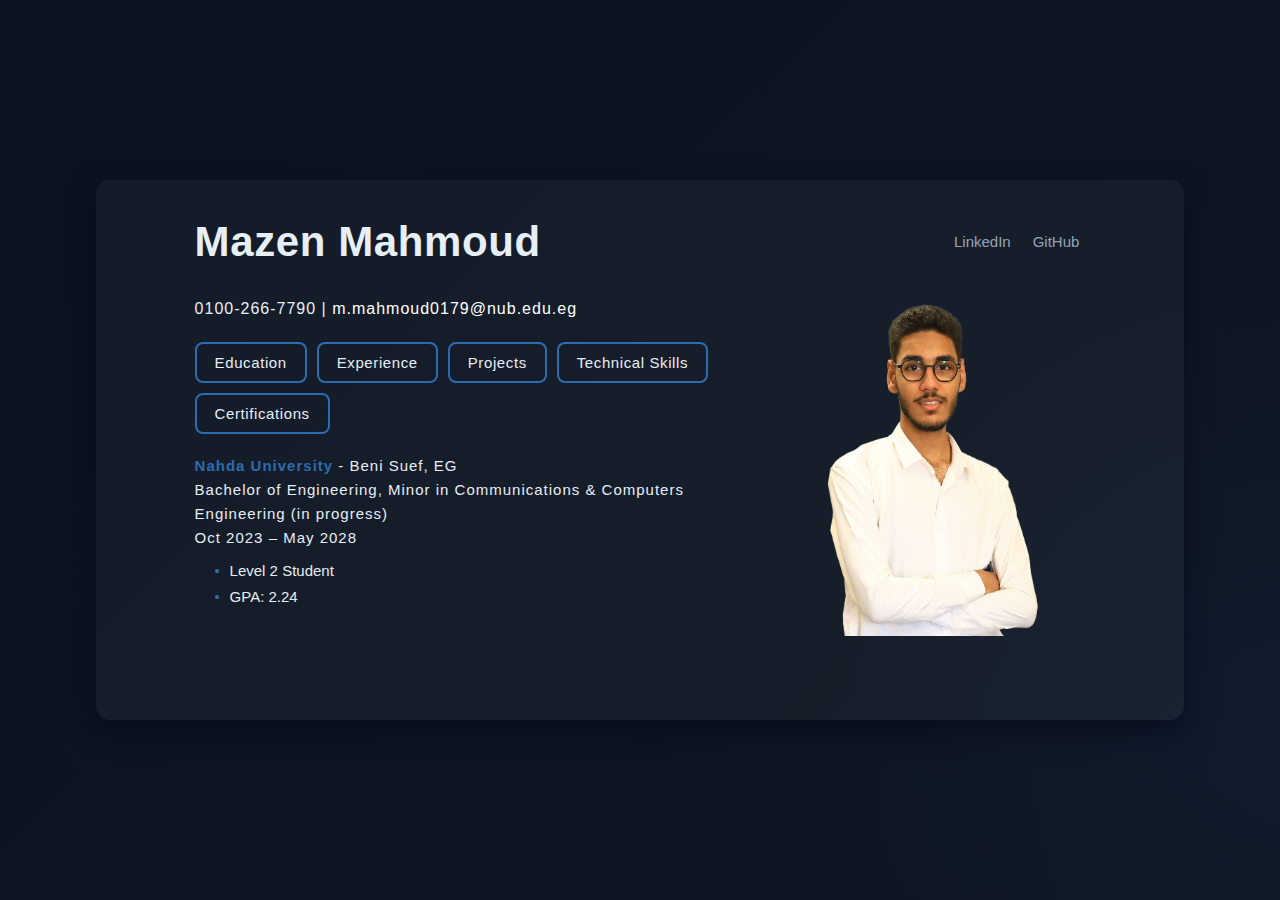
<file: index.html>
<!DOCTYPE html>
<html lang="en,ar">
<head>
    <meta charset="utf-8">
    <meta name="viewport" content="width=device-width, initial-scale=1.0">
    <link rel="stylesheet" href="mazen.css">
    <title>Mazen Mahmoud - CV</title>
</head>
<body>
    <div class="container">
        <nav>
            <a class="logo" href="#"><h2>Mazen Mahmoud</h2></a>
            <ul>
                <li><a href="https://www.linkedin.com/in/mazen-mahmoud-87b583360/">LinkedIn</a></li>
                <li><a href="https://github.com/meno-ultra">GitHub</a></li>
            </ul>
        </nav>
        <div class="content">
            <div class="text">
                
                <p class="contact-info">0100-266-7790 | <a href="mailto:m.mahmoud0179@nub.edu.eg">m.mahmoud0179@nub.edu.eg</a></p>
                
                <div class="section-buttons">
                    <button class="section-btn" onclick="toggleSection('education', event)">Education</button>
                    <button class="section-btn" onclick="toggleSection('experience', event)">Experience</button>
                    <button class="section-btn" onclick="toggleSection('projects', event)">Projects</button>
                    <button class="section-btn" onclick="toggleSection('skills', event)">Technical Skills</button>
                    <button class="section-btn" onclick="toggleSection('certifications', event)">Certifications</button>
                </div>

                <div id="education" class="section-content">
                    <p><strong>Nahda University</strong> - Beni Suef, EG<br>
                    Bachelor of Engineering, Minor in Communications & Computers Engineering (in progress)<br>
                    Oct 2023 – May 2028</p>
                    <ul>
                        <li>Level 2 Student</li>
                        <li>GPA: 2.24</li>
                    </ul>
                </div>

                <div id="experience" class="section-content">
                    <p><strong>Electrical Technician – PCB & Circuit Design</strong><br>
                    INFINITY Total-Com Solutions - Zahraa Elmaadi, Cairo<br>
                    Aug 2021 – Present</p>
                    <ul>
                        <li>Troubleshot and repaired electronic boards and circuits for various consumer and industrial devices</li>
                        <li>Designed PCB layouts using tools like EasyEDA, Flux, or Proteus for prototyping and small-scale projects</li>
                        <li>Performed soldering and desoldering of electronic components (SMD and THT) with high precision</li>
                        <li>Assembled, tested, and verified the functionality of electronic circuits to ensure performance</li>
                        <li>Read and interpreted electrical schematics and component datasheets</li>
                        <li>Modified and reworked existing PCBs to improve performance or fix design errors</li>
                        <li>Designing and developing a company website using HTML, CSS, and JavaScript (in progress)</li>
                    </ul>

                    <p><strong>Tech Team Member</strong><br>
                    IEEE NUB Student Branch - Beni Suef, EG<br>
                    Nov 2023 – Present</p>
                    <ul>
                        <li>Contributed to technical events and collaborative student-led projects within the branch</li>
                        <li>Served as Head of PCB & Circuit Design and Vice Head of the 3D Printing Sub-Team</li>
                        <li>Led design and innovation initiatives, provided training, and oversaw development of hands-on technical projects</li>
                    </ul>

                    <p><strong>Python Automation Script Engineer</strong><br>
                    College Friends' Startup - Cairo, EG<br>
                    May 2024 – Present</p>
                    <ul>
                        <li>Creating and developing automation scripts using Python to improve workflows and streamline repetitive tasks, reducing time wastage by 70% and increasing profits by approximately 50%</li>
                        <li>Writing efficient, maintainable code for various automation processes</li>
                        <li>Testing scripts to ensure quality and performance</li>
                        <li>Updating and enhancing existing scripts to meet evolving business needs</li>
                        <li>Collaborating with technical teams to understand requirements and deliver custom software solutions</li>
                    </ul>
                </div>

                <div id="projects" class="section-content">
                    <p><strong>3D Printer (Graduation Project)</strong> | C, C++, Arduino<br>
                    Oct 2022 – Oct 2023</p>
                    <ul>
                        <li>Designed and built a functional 3D printer for school graduation</li>
                        <li>Managed hardware setup and calibration using Arduino-based control systems</li>
                        <li>Showcased practical knowledge of CAD, stepper motors, and firmware tuning</li>
                    </ul>
                </div>

                <div id="skills" class="section-content">
                    <h3 class="underlined">Technical Skills</h3>
                    <div class="skills-grid">
                        <div class="skill-col">
                            <h4>Languages</h4>
                            <ul>
                                <li>Arabic (Native)</li>
                                <li>English (C1 Advanced)</li>
                            </ul>
                            <h4>Programming</h4>
                            <ul>
                                <li>Python</li>
                                <li>C / C++</li>
                                <li>JavaScript</li>
                                <li>HTML / CSS</li>
                            </ul>
                        </div>
                        <div class="skill-col">
                            <h4>Tools & IDEs</h4>
                            <ul>
                                <li>Git, VS Code, Visual Studio</li>
                                <li>PyCharm, Arduino IDE, Code::Blocks</li>
                            </ul>
                            <h4>Design & CAD</h4>
                            <ul>
                                <li>AutoCAD, Fusion 360</li>
                                <li>EasyEDA, Flux, Proteus</li>
                            </ul>
                            <h4>Soft Skills</h4>
                            <ul>
                                <li>Problem Solving</li>
                                <li>Teamwork & Communication</li>
                                <li>Self-motivated, Fast Learner</li>
                            </ul>
                        </div>
                    </div>
                </div>

                <div id="certifications" class="section-content">
                    <h3 class="underlined">Certifications</h3>
                    <ul>
                        <li><strong>EF SET English:</strong> C1 Advanced (63/100) — <a href="https://cert.efset.org/en/k2sVTN" target="_blank" rel="noopener">View     </a> (Jun 2025)</li>
                        <li><strong>Mimo Python Certificate:</strong> Core Python — <a href="https://drive.google.com/file/d/143SuVdyygT7Td1cofAJBPV1dySEh62hA/view" target="_blank" rel="noopener">View</a>       (Nov 2024)</li>
                        <li><strong>Mimo Python AI Development:</strong> Intro to AI — <a href="https://drive.google.com/file/d/1NQxS57YZ7nRFaO41RlLIKm_TKRCz8ybk/view" target="_blank" rel="noopener">View</a>     (Nov 2024)</li>
                    </ul>
                </div>
            </div>
            <div class="image">
                <img title="Mazen Mahmoud" src="logo.png" alt="Mazen Mahmoud">
            </div>
        </div>
    </div>

    <script>
        // Initially hide all sections except education
        document.addEventListener('DOMContentLoaded', function() {
            const sections = document.querySelectorAll('.section-content');
            sections.forEach(section => {
                if (section.id !== 'education') {
                    section.style.display = 'none';
                }
            });
        });

        function toggleSection(sectionId, ev) {
            const sections = document.querySelectorAll('.section-content');
            const buttons = document.querySelectorAll('.section-btn');
            
            // Hide all sections
            sections.forEach(section => {
                section.style.display = 'none';
            });
            
            // Remove active class from all buttons
            buttons.forEach(button => {
                button.classList.remove('active');
            });
            
            // Show selected section
            const el = document.getElementById(sectionId);
            if (el) el.style.display = 'block';
            
            // Add active class to clicked button (if event provided)
            if (ev && ev.currentTarget) ev.currentTarget.classList.add('active');
        }
    </script>
</body>
</html>
</file>
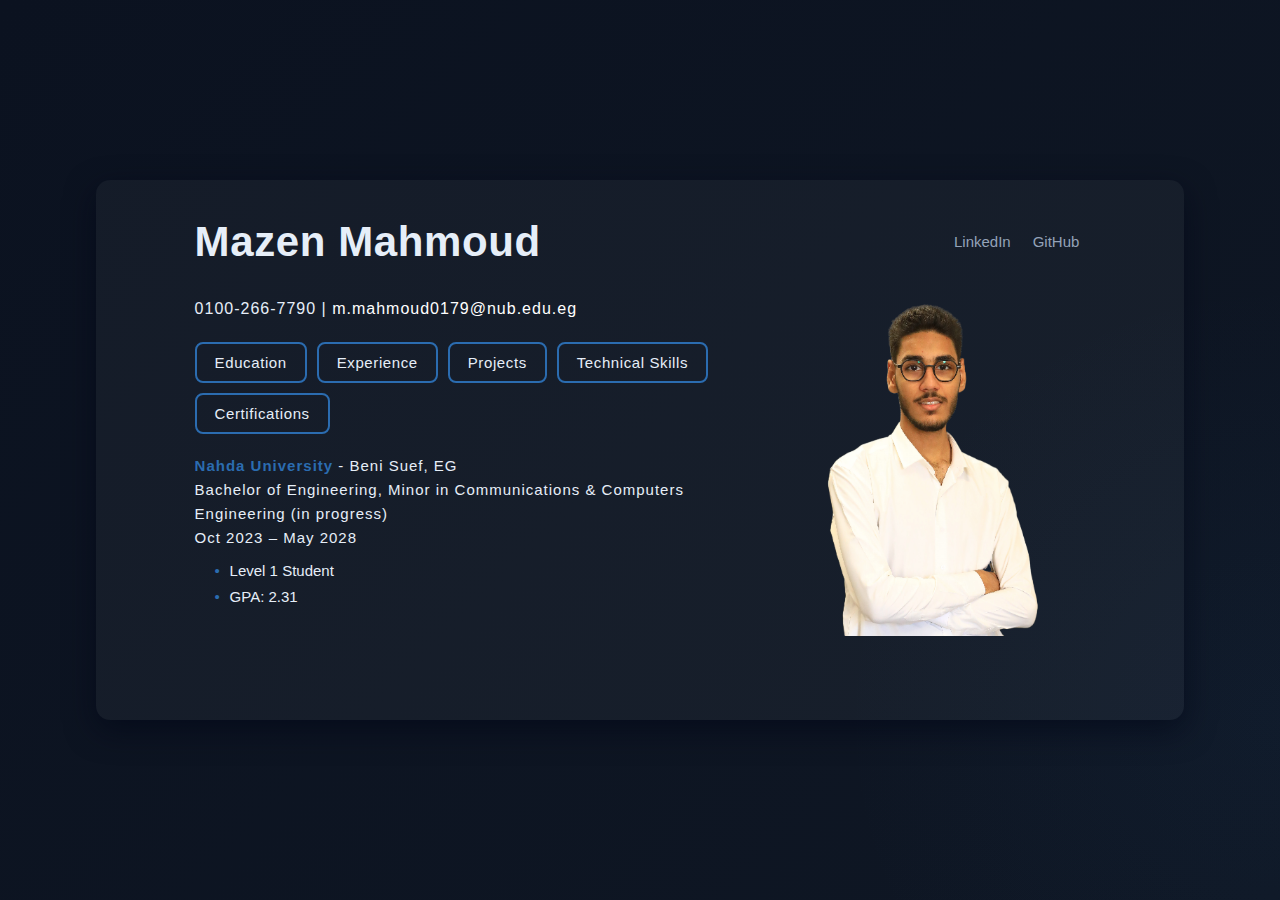
<file: mazen.html>
<!DOCTYPE html>
<html lang="en,ar">
<head>
    <meta charset="utf-8">
    <link rel="stylesheet" href="mazen.css">
    <title>Mazen Mahmoud - CV</title>
</head>
<body>
    <div class="container">
        <nav>
            <a class="logo" href="#"><h2>Mazen Mahmoud</h2></a>
            <ul>
                <li><a href="https://www.linkedin.com/in/mazen-mahmoud-87b583360/">LinkedIn</a></li>
                <li><a href="https://github.com/meno-ultra">GitHub</a></li>
            </ul>
        </nav>
        <div class="content">
            <div class="text">
                
                <p class="contact-info">0100-266-7790 | <a href="mailto:m.mahmoud0179@nub.edu.eg">m.mahmoud0179@nub.edu.eg</a></p>
                
                <div class="section-buttons">
                    <button class="section-btn" onclick="toggleSection('education')">Education</button>
                    <button class="section-btn" onclick="toggleSection('experience')">Experience</button>
                    <button class="section-btn" onclick="toggleSection('projects')">Projects</button>
                    <button class="section-btn" onclick="toggleSection('skills')">Technical Skills</button>
                    <button class="section-btn" onclick="toggleSection('certifications')">Certifications</button>
                </div>

                <div id="education" class="section-content">
                    <p><strong>Nahda University</strong> - Beni Suef, EG<br>
                    Bachelor of Engineering, Minor in Communications & Computers Engineering (in progress)<br>
                    Oct 2023 – May 2028</p>
                    <ul>
                        <li>Level 1 Student</li>
                        <li>GPA: 2.31</li>
                    </ul>
                </div>

                <div id="experience" class="section-content">
                    <p><strong>Electrical Technician – PCB & Circuit Design</strong><br>
                    INFINITY Total-Com Solutions - Zahraa Elmaadi, Cairo<br>
                    Aug 2021 – Present</p>
                    <ul>
                        <li>Troubleshot and repaired electronic boards and circuits for various consumer and industrial devices</li>
                        <li>Designed PCB layouts using tools like EasyEDA, Flux, or Proteus for prototyping and small-scale projects</li>
                        <li>Performed soldering and desoldering of electronic components (SMD and THT) with high precision</li>
                        <li>Assembled, tested, and verified the functionality of electronic circuits to ensure performance</li>
                        <li>Read and interpreted electrical schematics and component datasheets</li>
                        <li>Modified and reworked existing PCBs to improve performance or fix design errors</li>
                        <li>Designing and developing a company website using HTML, CSS, and JavaScript (in progress)</li>
                    </ul>

                    <p><strong>Tech Team Member</strong><br>
                    IEEE NUB Student Branch - Beni Suef, EG<br>
                    Nov 2023 – Present</p>
                    <ul>
                        <li>Contributed to technical events and collaborative student-led projects within the branch</li>
                        <li>Served as Head of PCB & Circuit Design and Vice Head of the 3D Printing Sub-Team</li>
                        <li>Led design and innovation initiatives, provided training, and oversaw development of hands-on technical projects</li>
                    </ul>

                    <p><strong>Python Automation Script Engineer</strong><br>
                    College Friends' Startup - Cairo, EG<br>
                    May 2024 – Present</p>
                    <ul>
                        <li>Creating and developing automation scripts using Python to improve workflows and streamline repetitive tasks, reducing time wastage by 70% and increasing profits by approximately 50%</li>
                        <li>Writing efficient, maintainable code for various automation processes</li>
                        <li>Testing scripts to ensure quality and performance</li>
                        <li>Updating and enhancing existing scripts to meet evolving business needs</li>
                        <li>Collaborating with technical teams to understand requirements and deliver custom software solutions</li>
                    </ul>
                </div>

                <div id="projects" class="section-content">
                    <p><strong>3D Printer (Graduation Project)</strong> | C, C++, Arduino<br>
                    Oct 2022 – Oct 2023</p>
                    <ul>
                        <li>Designed and built a functional 3D printer for school graduation</li>
                        <li>Managed hardware setup and calibration using Arduino-based control systems</li>
                        <li>Showcased practical knowledge of CAD, stepper motors, and firmware tuning</li>
                    </ul>
                </div>

                <div id="skills" class="section-content">
                    <p><strong>Languages:</strong> Arabic (Native), English (C1 Advanced)<br>
                    <strong>Programming Languages:</strong> Python, C/C++, JavaScript, HTML/CSS<br>
                    <strong>Developer Tools:</strong> Git, VS Code, Visual Studio, PyCharm, Cursor, CodeBlocks, Arduino IDE<br>
                    <strong>Autodesk Tools:</strong> AutoCAD, Fusion<br>
                    <strong>Microsoft Tools:</strong> Word, Excel, PowerPoint<br>
                    <strong>Circuit Design Tools:</strong> EasyEDA, Flux, Proteus<br>
                    <strong>Soft Skills:</strong> Problem Solving, Effective Communication, Teamwork, Collaboration, Self-Motivated, Eager to Learn</p>
                </div>

                <div id="certifications" class="section-content">
                    <p><strong>EF SET English:</strong> C1 Advanced (63/100) <a href="https://cert.efset.org/en/k2sVTN">Certificate link</a><br>
                    Jun 2025</p>
                </div>
            </div>
            <div class="image">
                <img title="Mazen Mahmoud" src="logo.png" alt="Mazen Mahmoud">
            </div>
        </div>
    </div>

    <script>
        // Initially hide all sections except education
        document.addEventListener('DOMContentLoaded', function() {
            const sections = document.querySelectorAll('.section-content');
            sections.forEach(section => {
                if (section.id !== 'education') {
                    section.style.display = 'none';
                }
            });
        });

        function toggleSection(sectionId) {
            const sections = document.querySelectorAll('.section-content');
            const buttons = document.querySelectorAll('.section-btn');
            
            // Hide all sections
            sections.forEach(section => {
                section.style.display = 'none';
            });
            
            // Remove active class from all buttons
            buttons.forEach(button => {
                button.classList.remove('active');
            });
            
            // Show selected section
            document.getElementById(sectionId).style.display = 'block';
            
            // Add active class to clicked button
            event.target.classList.add('active');
        }
    </script>
</body>
</html>
</file>
<file: mazen.css>
*{
    padding: 0;
    margin: 0;
    font-family: 'Arial', 'Helvetica Neue', Helvetica, system-ui, sans-serif;
    box-sizing: border-box;
}

:root{
    --bg1: #0b1220;
    --bg2: #0f1724;
    --panel: rgba(255,255,255,0.04);
    --accent: #2b6cb0; /* muted blue */
    --muted: #94a3b8;
    --text: #e6eef8;
}
body{
    background: linear-gradient(135deg,var(--bg1),var(--bg2));
    color: var(--text);
    min-height: 100vh;
    width: 100%;
    display: flex;
    justify-content: center;
    align-items: center;
    padding: 28px 0;
}

body::after{
    /* subtle decorative accent */
    content: '';
    width: 100%;
    height: 100%;
    background: radial-gradient(circle at right 80%, rgba(43,108,176,0.06), transparent 30%);
    position: absolute;
    z-index: -1;
    pointer-events: none;
}
.container{
    width: 90%;
    max-width: 1200px;
    min-height: 60vh;
    background: var(--panel);
    border-radius: 14px;
    overflow: hidden;
    padding: 18px 20px 28px 20px;
    margin: 0 auto;
    box-shadow: 0 10px 30px rgba(2,6,23,0.6);
}
nav{
    display: flex;
    justify-content: space-between;
    align-items: center;
    width: 90%;
    margin: auto;
    padding: 20px 0;
    flex-wrap: wrap;
    gap: 10px;
}
nav .logo{
    color: var(--text);
    text-decoration: none;
    font-size: clamp(20px, 3.5vw, 28px);
    text-transform: none;
    letter-spacing: 0.6px;
    font-weight: 700;
}
nav ul{
    display: flex;
    flex-wrap: wrap;
    gap: 10px;
    justify-content: center;
}
nav ul li{
    display: inline-block;
    margin: 0 6px;
}
nav ul li a{
    color: var(--muted);
    text-decoration: none;
    font-size: clamp(13px, 2vw, 15px);
    font-weight: 500;
}
nav ul li a:hover{
    color: var(--text);
}
.content{
    display: grid;
    grid-template-columns: 1fr 320px;
    align-items: start;
    min-height: 100%;
    width: 90%;
    margin: auto;
    gap: 28px;
}
.content .text{
    color: var(--text);
    width: auto;
    min-width: 260px;
}

.section-buttons {
    display: flex;
    flex-wrap: wrap;
    gap: 10px;
    margin: 20px 0;
    justify-content: flex-start;
}

.section-btn {
    background: transparent;
    border: 2px solid var(--accent);
    color: var(--text);
    padding: clamp(8px, 2vw, 10px) clamp(12px, 3vw, 18px);
    border-radius: 8px;
    cursor: pointer;
    font-size: clamp(13px, 2vw, 15px);
    transition: all 0.22s ease;
    text-transform: none;
    letter-spacing: 0.6px;
    white-space: nowrap;
}

.section-btn:hover {
    background: var(--accent);
    color: #fff;
}

.section-btn.active {
    background: var(--accent);
    color: #fff;
}

.content .text h2{
    font-size: clamp(30px, 5vw, 40px);
    text-transform: uppercase;
    font-weight: 700;
    letter-spacing: 2px;
    margin-bottom: 10px;
}
.content .text h3{
    font-size: 20px;
    text-transform: none;
    font-weight: 700;
    letter-spacing: 0.4px;
    margin: 20px 0 10px 0;
    color: var(--accent);
    border-bottom: 2px solid transparent;
    padding-bottom: 6px;
}
.content .text h3.underlined{
    border-bottom-color: var(--accent);
}
.content .text p{
    font-size: clamp(14px, 2vw, 15px);
    line-height: 1.6;
    margin: 10px 0;
    letter-spacing: 1px;
}
.content .text strong{
    color: var(--accent);
}
.content .text .contact-info{
    font-size: clamp(14px, 2vw, 16px);
    margin-bottom: 20px;
}
.content .text .contact-info a{
    color: #fff;
    text-decoration: none;
}
.content .text .contact-info a:hover{
    color: #2b6cb0;
}
.content .text .section-content{
    margin-bottom: 20px;
    transition: all 0.3s ease;
}
.content .text ul{
    list-style-type: none;
    padding-left: 20px;
    margin: 10px 0;
}
.content .text ul li{
    position: relative;
    padding-left: 15px;
    margin-bottom: 5px;
    line-height: 1.4;
    font-size: clamp(14px, 2vw, 15px);
}
.content .text ul li:before{
    content: "•";
    color: var(--accent);
    position: absolute;
    left: 0;
}
.content .text a{
    color: #fff;
    text-decoration: none;
}
.content .text a:hover{
    color: #2b6cb0;
}
.content .image{
    width: 100%;
    max-width: 320px;
    position: sticky;
    top: 20px;
    display: flex;
    justify-content: center;
    align-items: start;
}
.content .image img{
    width: 100%;
    max-width: 300px;
    height: auto;
    border-radius: 0; /* no rounded corners */
    object-fit: contain;
    background: transparent; /* ensure nothing behind image */
    box-shadow: none; /* remove shadow */
    border: none; /* remove border */
}

/* skills grid */
.skills-grid{
    display: grid;
    grid-template-columns: repeat(2, minmax(0,1fr));
    gap: 12px 20px;
    margin-top: 8px;
}
.skill-col h4{
    margin-bottom: 6px;
    font-size: 14px;
    color: var(--muted);
    font-weight: 700;
}
.skill-col ul{
    list-style: none;
    padding-left: 0;
    margin: 0;
}
.skill-col ul li{
    padding-left: 0;
    margin-bottom: 6px;
    font-size: 14px;
    color: var(--text);
}

/* Large screens (TV, large monitors) */
@media (min-width: 1400px) {
    .container {
        width: 80%;
    }
    .content {
        width: 80%;
    }
    nav {
        width: 80%;
    }
}

/* Medium screens (laptops, desktops) */
@media (min-width: 1024px) and (max-width: 1399px) {
    .container {
        width: 85%;
    }
    .content {
        width: 85%;
    }
    nav {
        width: 85%;
    }
}

/* Small screens (tablets) */
@media (min-width: 768px) and (max-width: 1023px) {
    .container {
        width: 90%;
    }
    .content {
        grid-template-columns: 1fr;
        width: 90%;
    }
    nav {
        width: 90%;
    }
    .content .text {
        width: 100%;
    }
    .content .image {
        width: 100%;
        position: relative;
        top: 0;
    }
}

/* Mobile devices */
@media (max-width: 767px) {
    .container {
        width: 95%;
    }
    .content {
        grid-template-columns: 1fr;
        width: 95%;
        gap: 18px;
    }
    nav {
        width: 95%;
        flex-direction: column;
        text-align: center;
    }
    .content .text {
        width: 100%;
    }
    .content .image {
        width: 100%;
        position: relative;
        top: 0;
        justify-content: center;
        margin-bottom: 8px;
    }
    .content .image img{
        max-width: 220px;
    }
    .section-buttons {
        justify-content: center;
    }
    body::after {
        clip-path: circle(50% at bottom);
    }
}

/* Small mobile devices */
@media (max-width: 480px) {
    .container {
        width: 100%;
        border-radius: 0;
    }
    .content {
        width: 100%;
    }
    nav {
        width: 100%;
    }
    .section-btn {
        width: 100%;
        text-align: center;
    }
}

/* === removing default button style ===*/
.button {
    margin: 0;
    height: auto;
    background: transparent;
    padding: 0;
    border: none;
  }
  
  /* button styling */
  .button {
    --border-right: 6px;
    --text-stroke-color: rgba(255,255,255,0.6);
    --animation-color: #37FF8B;
    --fs-size: 2em;
    letter-spacing: 3px;
    text-decoration: none;
    font-size: var(--fs-size);
    font-family: "Arial";
    position: relative;
    text-transform: uppercase;
    color: transparent;
    -webkit-text-stroke: 1px var(--text-stroke-color);
  }
  /* this is the text, when you hover on button */
  .hover-text {
    position: absolute;
    box-sizing: border-box;
    content: attr(data-text);
    color: var(--animation-color);
    width: 0%;
    inset: 0;
    border-right: var(--border-right) solid var(--animation-color);
    overflow: hidden;
    transition: 0.5s;
    -webkit-text-stroke: 1px var(--animation-color);
  }
  /* hover */
  .button:hover .hover-text {
    width: 100%;
    filter: drop-shadow(0 0 23px var(--animation-color))
  }
</file>
